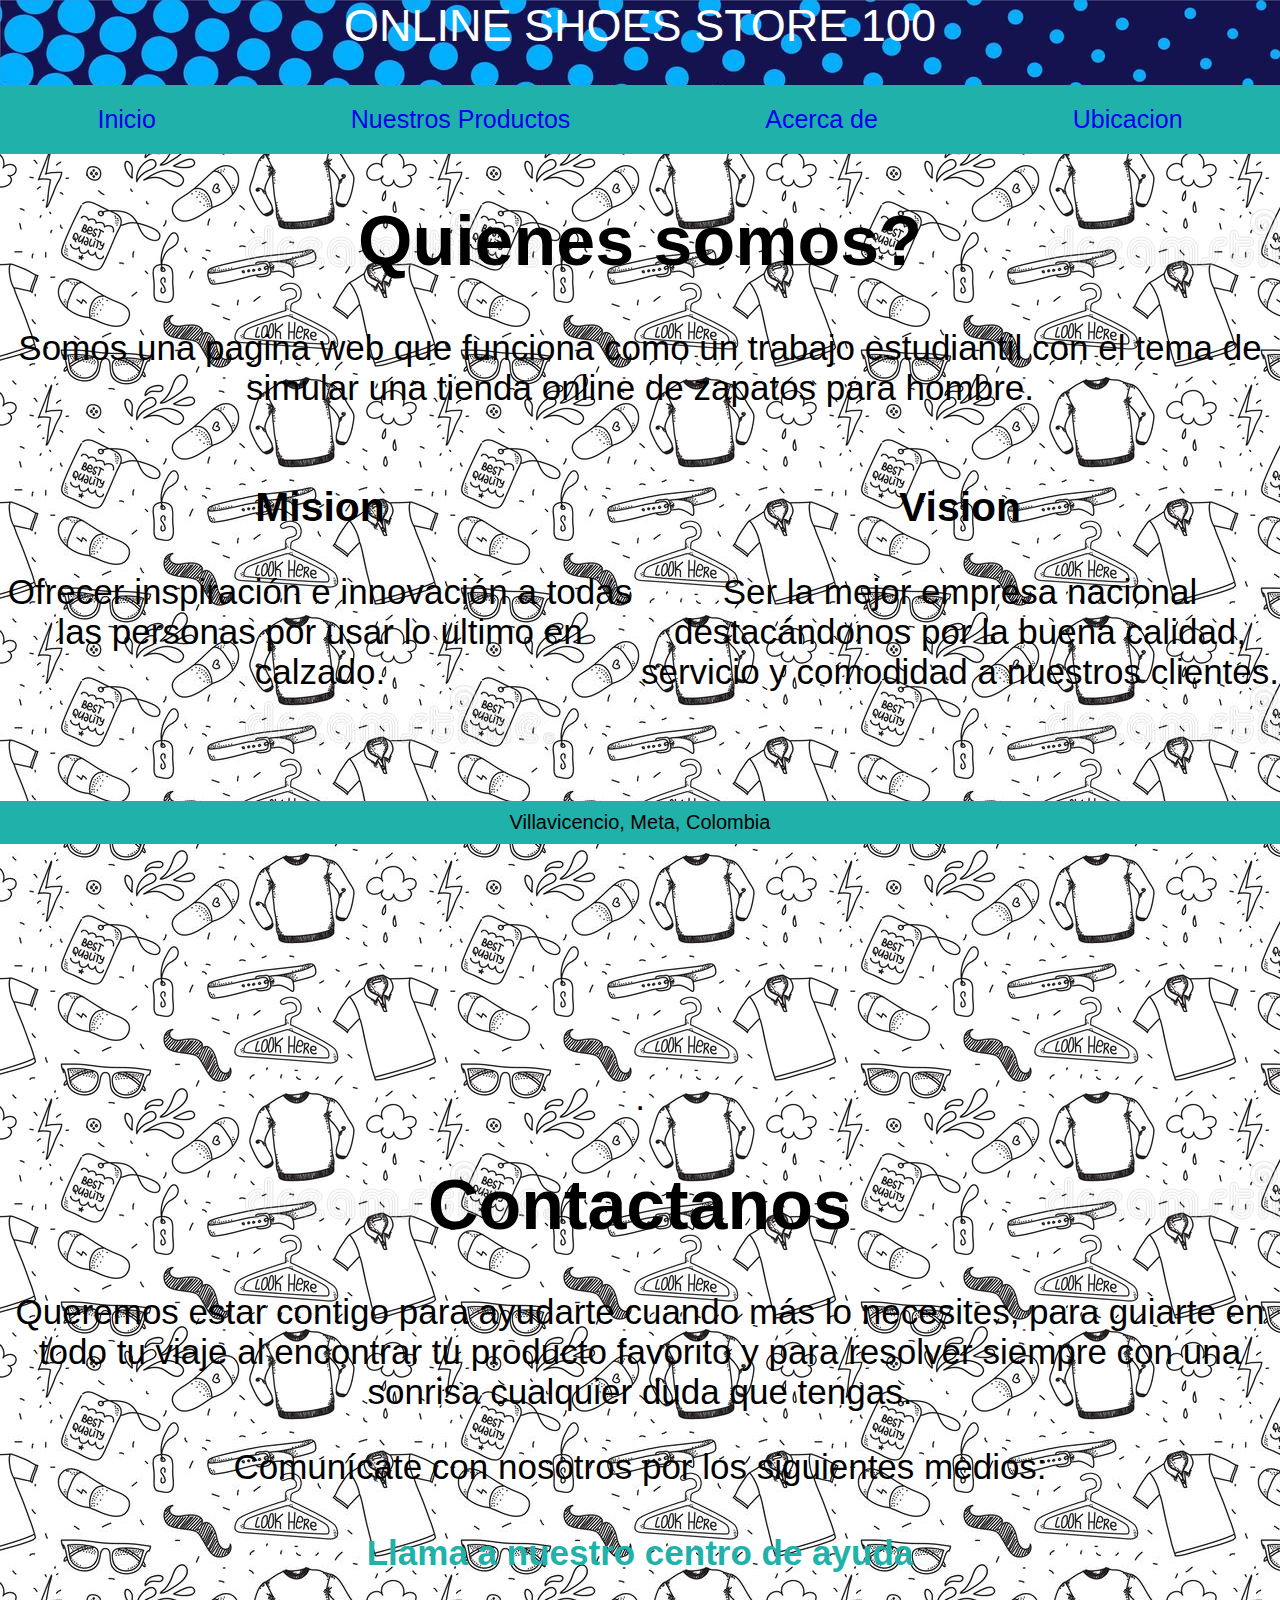
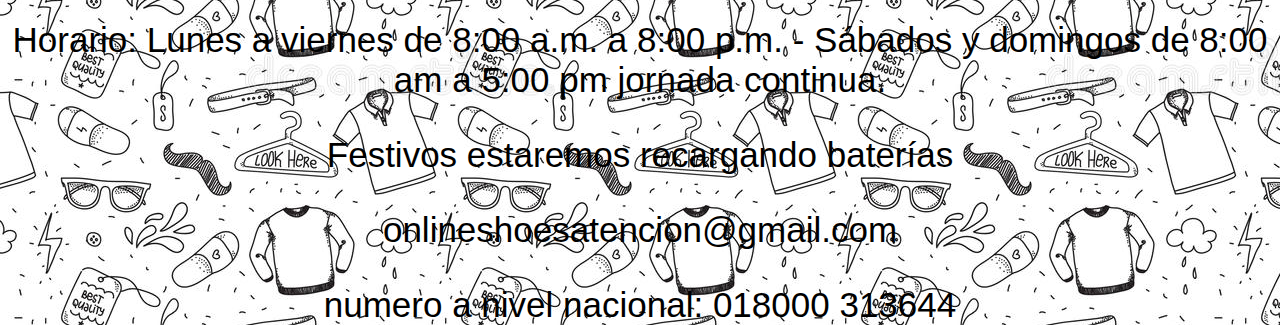
<file: mi sitio web DW/acerca de.html>
<!DOCTYPE html>
<html lang="es">
<head>
    <meta charset="UTF-8">
    <meta http-equiv="X-UA-Compatible" content="IE=edge">
    <meta name="viewport" content="width=device-width, initial-scale=1.0">
    <title>Online shoes store 100</title>
    <link rel="stylesheet" href="css/estilo1.css">
    <link rel="icon" type="image/x-icon" href="imagenes/icono.jpg">
</head> 

<body> 
<header>ONLINE SHOES STORE 100 </header>
<nav class="menu">
    <ul>
     <li> <a href="index.html"> Inicio </a> </li>
     <li><a href="nuestros productos.html"> Nuestros Productos   </a> </li> 
     <li> <a href="acerca de.html"> Acerca de </a> </li>
     <li> <a href="ubicacion.html"> Ubicacion </a></li>
      </ul>
</nav> 
<section>
          
          <h1>Quienes somos?</h1>
          <p>Somos una pagina web que funciona como un trabajo estudiantil con el tema de simular una tienda online de zapatos para hombre. </p>
          <section>  
          <aside class="izquierdo">
              <h3> Mision</h3>
              <p>Ofrecer inspiración e innovación a todas las personas por usar lo ultimo en calzado.</p>
          </aside>
          <aside class="derecho">
              <h3>Vision</h3>
              <p>Ser la mejor empresa nacional destacándonos por la buena calidad, servicio y comodidad a nuestros clientes.</p>
          </aside> </section>
          
          <p>.</p>
          <h1>Contactanos</h1>
          <p>Queremos estar contigo para ayudarte cuando más lo necesites, para guiarte en todo tu viaje al encontrar tu producto favorito y para resolver siempre con una sonrisa cualquier duda que tengas.</p>
          <p>Comunícate con nosotros por los siguientes medios:</p>  
          <h4 id="tituloacercade">Llama a nuestro centro de ayuda</h4> 
          <p> Horario: Lunes a viernes de 8:00 a.m. a 8:00 p.m. - Sábados y domingos de 8:00 am a 5:00 pm jornada continua.</p>
          <p> Festivos estaremos recargando baterías</p>
          <p> onlineshoesatencion@gmail.com</p>
          <p>numero a nivel nacional: 018000 313644</p>
          </section>
        
        </section> 
<footer>Villavicencio, Meta, Colombia</footer>

</body>
</html>
</file>
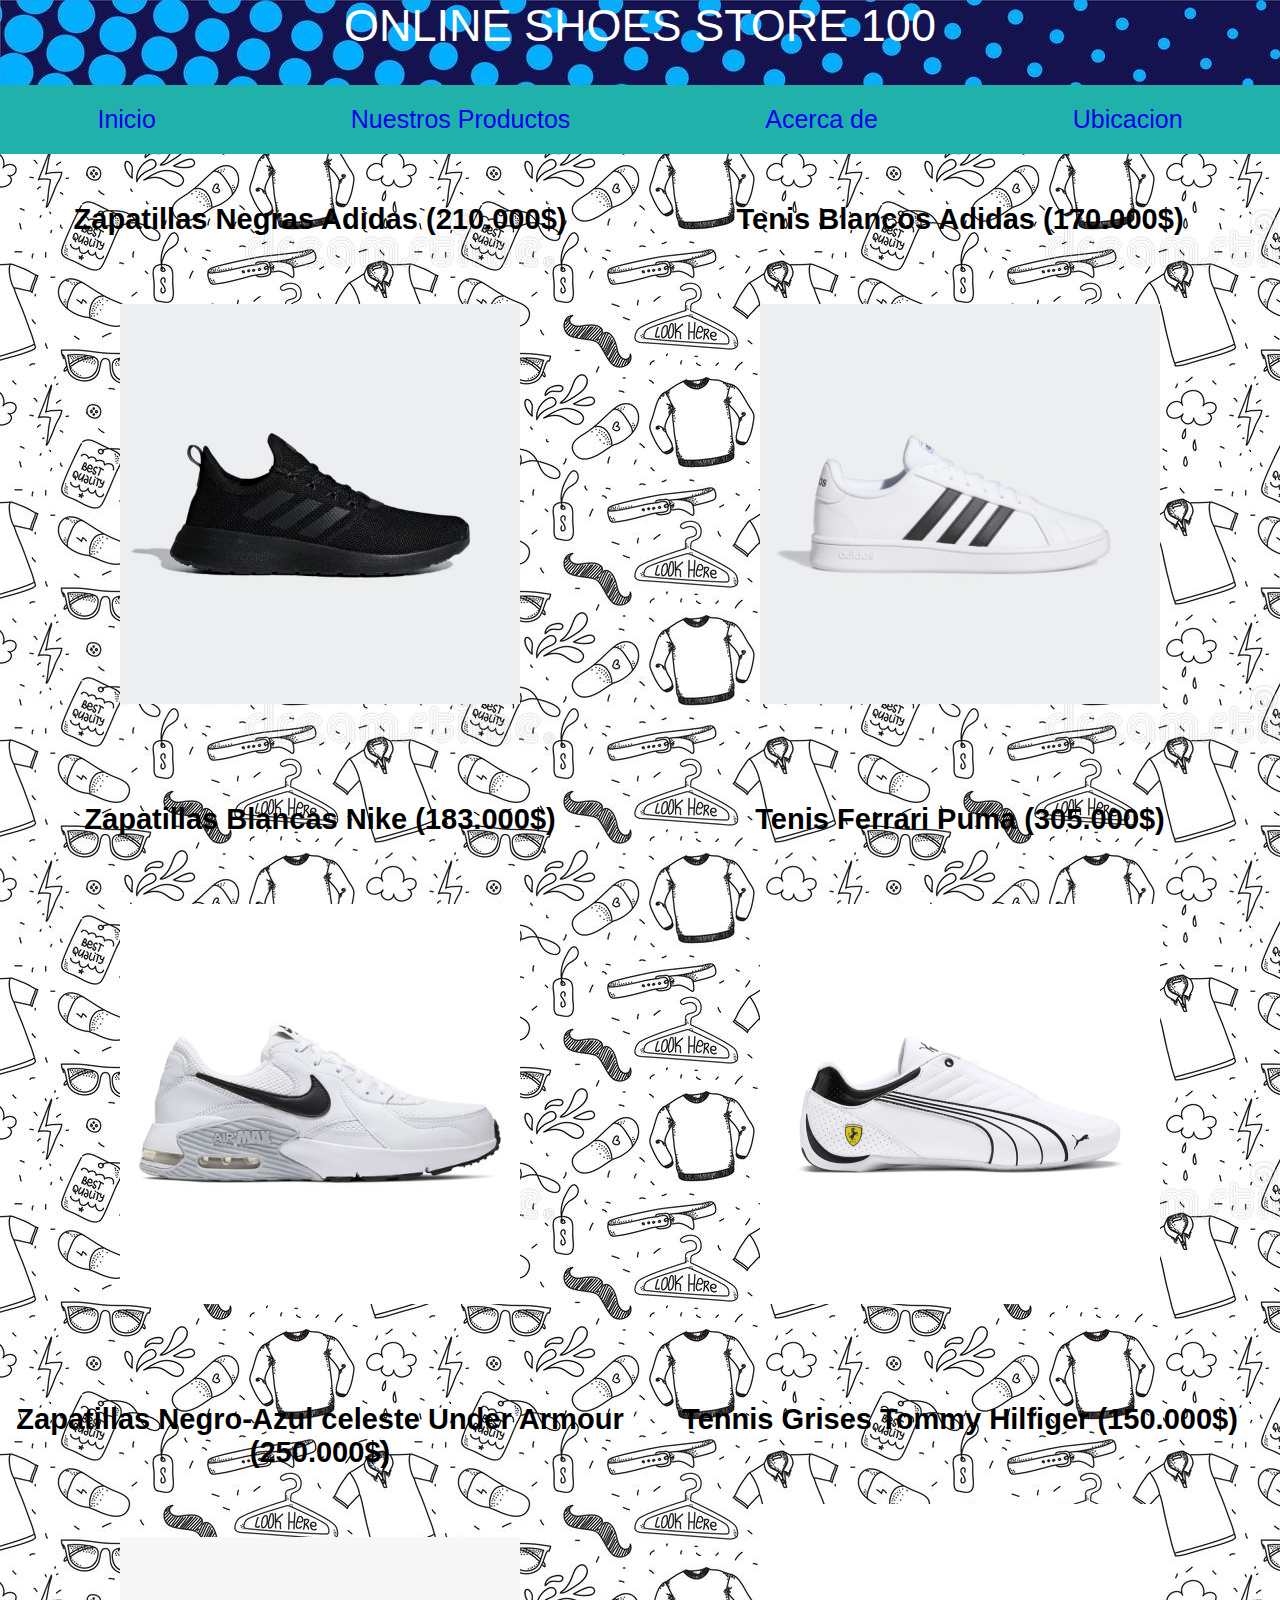
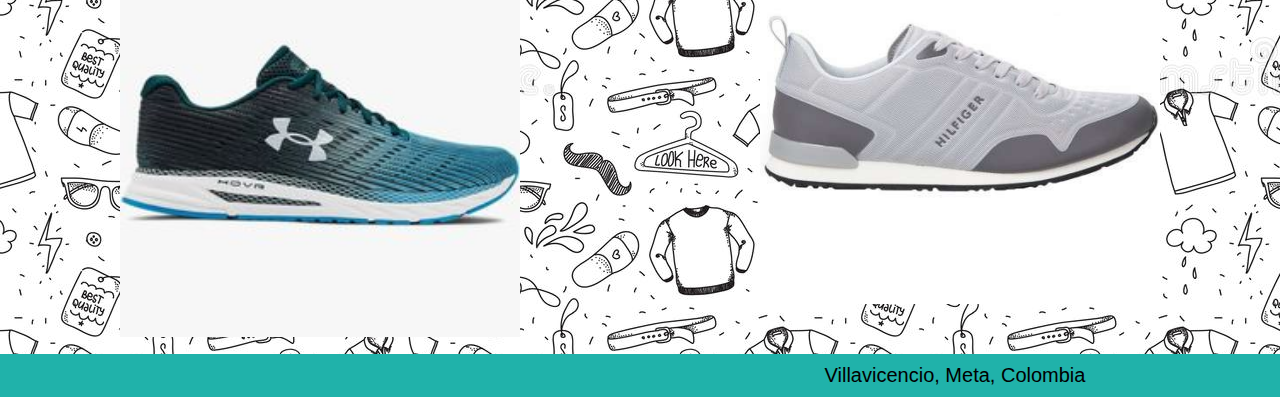
<file: mi sitio web DW/nuestros productos.html>
<!DOCTYPE html>
<html lang="es">
<head>
    <meta charset="UTF-8">
    <meta http-equiv="X-UA-Compatible" content="IE=edge">
    <meta name="viewport" content="width=device-width, initial-scale=1.0">
    <title>Online shoes store 100</title>
    <link rel="stylesheet" href="css/estilo1.css">
    <link rel="icon" type="image/x-icon" href="imagenes/icono.jpg">
</head> 

<body> 
<header>ONLINE SHOES STORE 100 </header>
<nav class="menu"> 
    <ul>
     <li> <a href="index.html"> Inicio </a> </li>
     <li> <a href="nuestros productos.html"> Nuestros Productos   </a> </li>
     <li> <a href="acerca de.html"> Acerca de </a> </li>
     <li> <a href="ubicacion.html"> Ubicacion </a></li>
      </ul>
</nav> 

<section>
     <aside class="izquierdo">
         <h5> Zapatillas Negras Adidas (210.000$)</h5>
         <img src="imagenes/tenis negros.jpg" class="imagenizquierda" >
     </aside>
     <aside class="derecho">
         <h5> Tenis Blancos Adidas (170.000$)</h5>
         <img src="imagenes/tenis blancos1.jpg" class="imagenderecha">
     </aside> 
   
</section> 
<section>
    <aside class="izquierdo">
       <h5>Zapatillas Blancas Nike (183.000$)</h5>
       <img src="imagenes/tenis nike.jpg" class="imagenizquierda">
    </aside>
    <aside class="derecho">
        <h5>Tenis Ferrari Puma (305.000$)</h5>
        <img src="imagenes/tenis puma ferrari.jpg" class="imagenderecha">
    </aside>
</section>
<section>
    <aside class="izquierdo">
        <h5>Zapatillas Negro-Azul celeste Under Armour (250.000$)</h5>
        <img src="imagenes/zapatillas under.jpg" class="imagenizquierda">
    </aside>
    <aside class="derecho">
        <h5>Tennis Grises Tommy Hilfiger (150.000$)</h5>
        <img src="imagenes/tenis hilfiger.jpg" class="imagenderecha">
    </aside> 
</section> 


<footer>

    Villavicencio, Meta, Colombia
</footer>

    

</body>
</html>
</file>
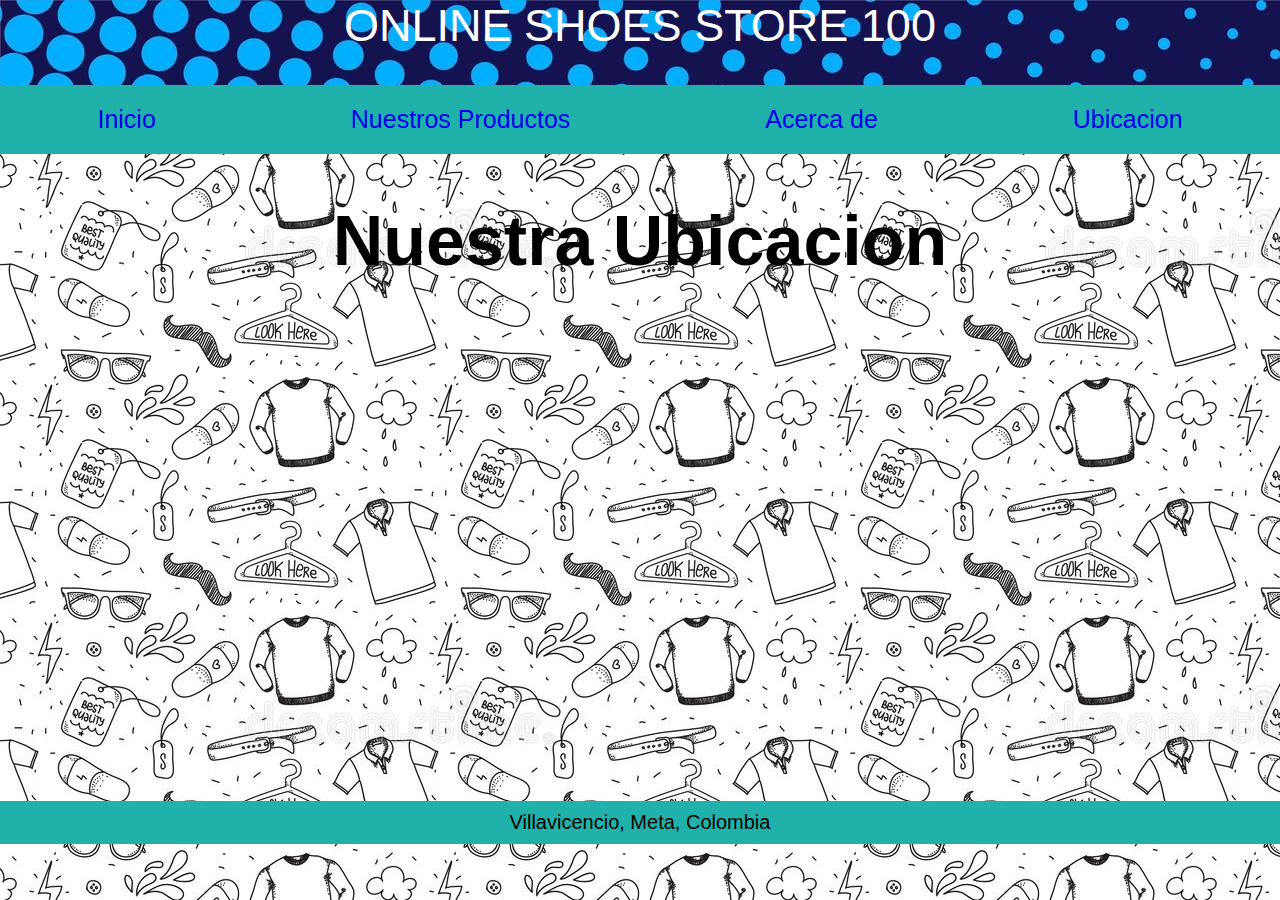
<file: mi sitio web DW/ubicacion.html>
<!DOCTYPE html>
<html lang="es">
<head>
    <meta charset="UTF-8">
    <meta http-equiv="X-UA-Compatible" content="IE=edge">
    <meta name="viewport" content="width=device-width, initial-scale=1.0">
    <title>Online shoes store 100</title>
    <link rel="stylesheet" href="css/estilo1.css">
    <link rel="icon" type="image/x-icon" href="imagenes/icono.jpg">
</head> 

<body> 
<header>ONLINE SHOES STORE 100 </header>
<nav class="menu"> 
    
    <ul>   
     <li>  <a href="index.html"> Inicio </a>      </li>
     <li>  <a href="nuestros productos.html"> Nuestros Productos </a>    </li>  
     <li> <a href="acerca de.html"> Acerca de </a>   </li>
     <li>   <a href="ubicacion.html">Ubicacion </a> </li>
     </ul>   
    </nav> 
      

<section> 
    <h1>Nuestra Ubicacion</h1>
    <iframe src="https://www.google.com/maps/embed?pb=!1m14!1m8!1m3!1d7958.780383592289!2d-73.63662355977286!3d4.143419407819657!3m2!1i1024!2i768!4f13.1!3m3!1m2!1s0x8e3e2de17e44c8bd%3A0xed4ba02672cc638!2sMattelsa%20Villavicencio%20-%20Tienda%20de%20Ropa!5e0!3m2!1ses!2sco!4v1634514878985!5m2!1ses!2sco" width="600" height="450" style="border:0;" allowfullscreen="" loading="lazy"></iframe>

</section>
<footer>Villavicencio, Meta, Colombia</footer>

</body>
</html>
</file>
<file: mi sitio web DW/css/estilo1.css>
body {
    background: url(backgr.jpg);
    margin: 0;
    padding: 0;
    
}

 header{
    color:white;
    font-family: Arial, Helvetica, sans-serif;
    font-size: 45px;    
    background: url(banner3.jpg); 
    height: 85px;   
    text-align: center; 
    }
nav{
    background-color: lightseagreen;
    color: black;
    font-family: Arial, Helvetica, sans-serif;
    font-size: 25px;  
}
img{
  width: 1333px;   
  height: 600px;
  padding: 10px;
}

    
.menu ul{
    margin: 0px;
    list-style: none;
    padding: 0px;
    display: flex;

}
.menu li a{
    display: block;
    padding: 20px;
    text-decoration: none;
}
.menu li{
    text-align: center;
    flex-grow: 1;
}
.menu li:hover{
    background:rgba(0,0,0,0.3);
}
    
section{
    font-family: Verdana, Geneva, Tahoma, sans-serif; 
    color: black;
    font-size: 35px;
    text-align: center;
    height:600px; /*Se le agrego esta propiedad al section*/
    width: auto;
 }

footer {
   font-family: Verdana, Geneva, Tahoma, sans-serif; 
   color: black;
   font-size: 20px;
   background-color:lightseagreen;
   text-align: center;
   padding: 10px;
   height: auto;
}

#abajo{
    background-color: black;
}

#tituloacercade{
    color: lightseagreen;
}
.izquierdo{
    width: 50%;
    float: left;
    height: auto;
    text-align: center;
    
}
.derecho{
    width: 50%;
    float: right;
    height: auto;
    text-align: center;
    
}
.imagenizquierda{
    width: 400px;
    height: 400px;
    padding: 20px;
}
.imagenderecha{
    width: 400px;
    height: 400px;
    padding: 20px;
}
#contactanos{
    text-align: center;
}
</file>
